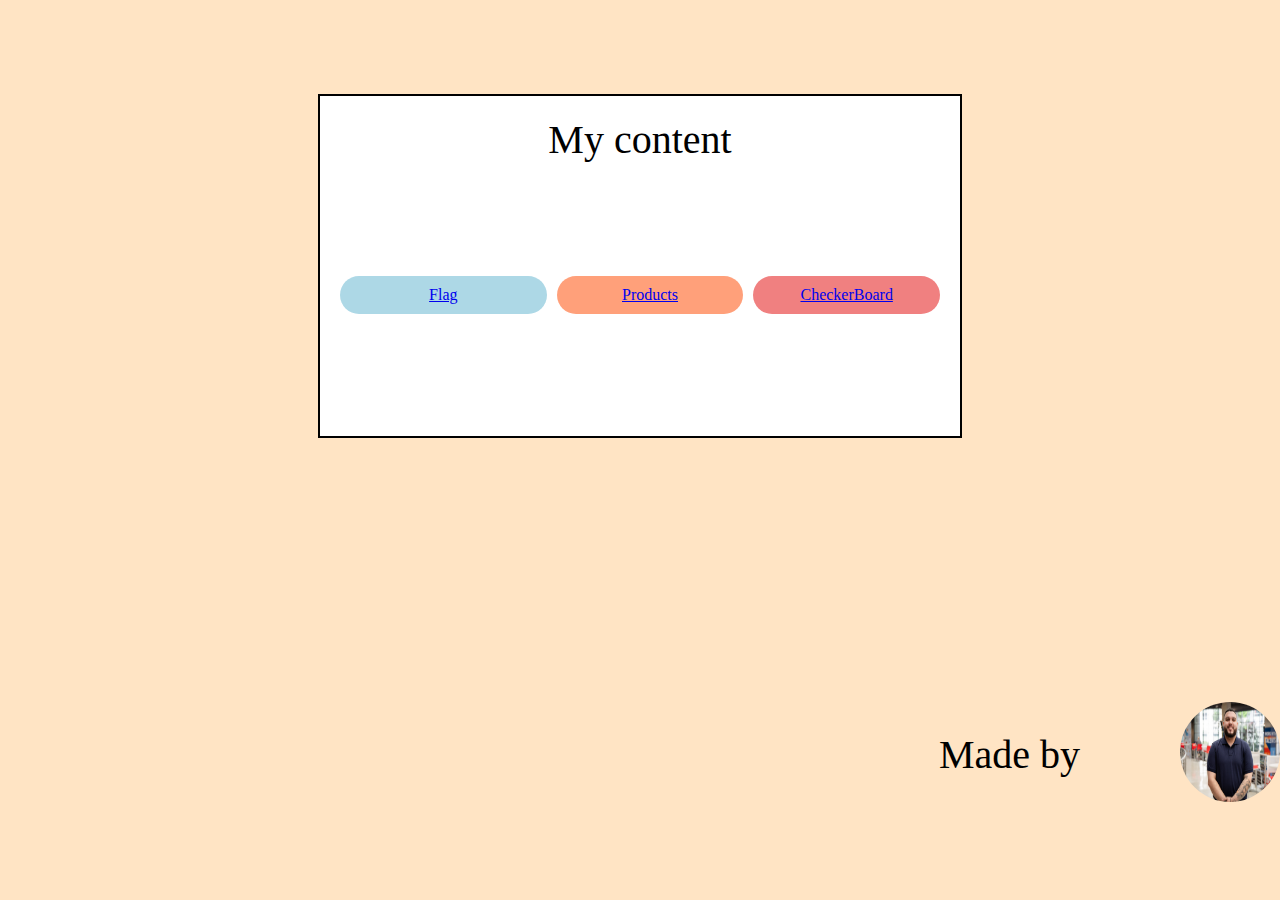
<file: index.html>
<!DOCTYPE html>
<html lang="en">
  <head>
    <meta charset="UTF-8" />
    <meta name="viewport" content="width=device-width, initial-scale=1.0" />
    <link rel="stylesheet" href="index.css" />
    <title>My content</title>
  </head>
  <body>
    <main class="card">
      <div class="title">My content</div>
      <div class="content">
        <div class="left"><a href="flag/flag.html"> Flag</a></div>
        <div class="center"><a href="products/products.html">Products</a></div>
        <div class="right"><a href="checkerboard/Checkerboard.html">CheckerBoard</a></div>
      </div>
    </main>
    <footer>
      <div class="footbox">
        <div class="madeby">Made by</div>
        <div class="pictue"><img src="2J5A3206.jpg" alt="" /></div>
      </div>
    </footer>
  </body>
</html>
</file>
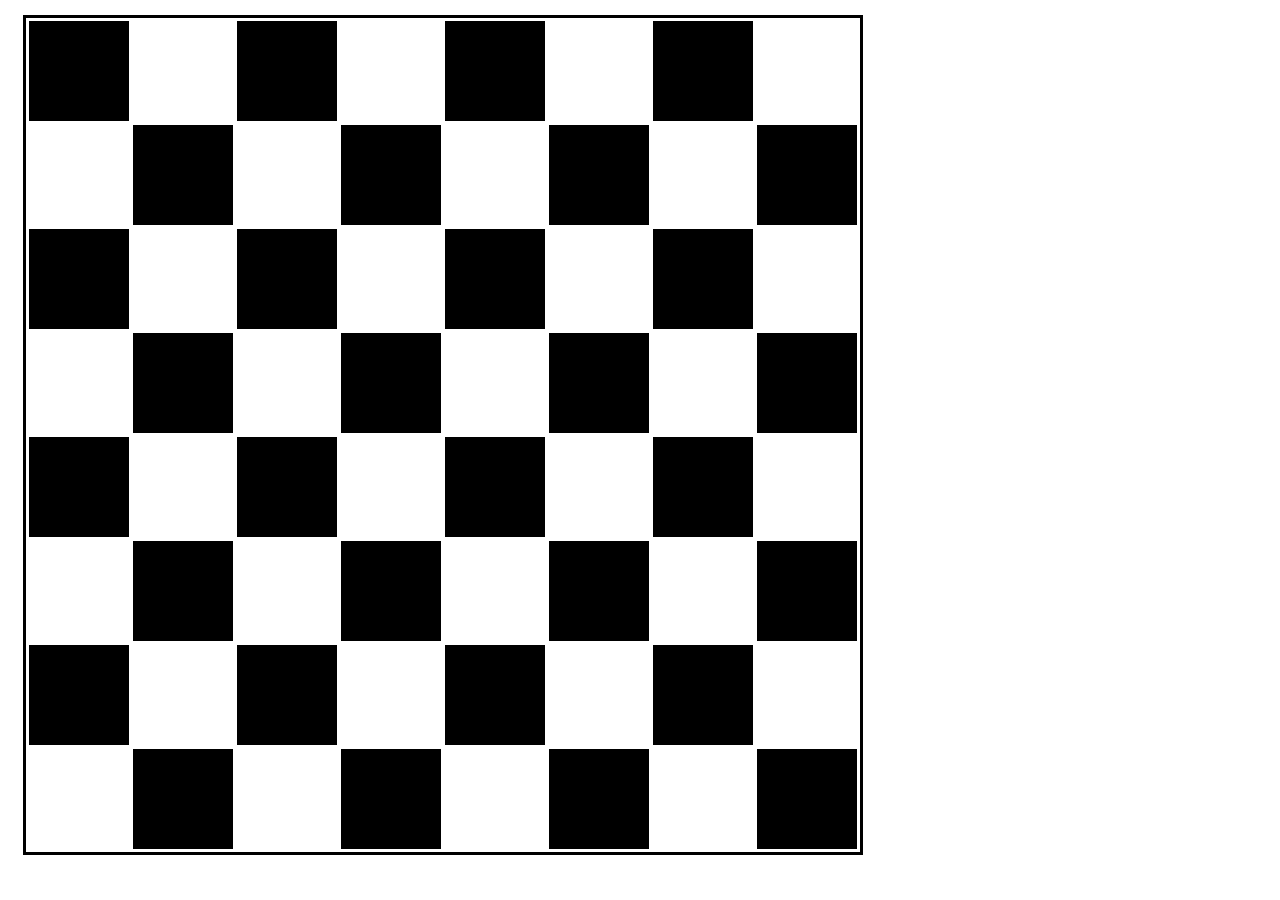
<file: Checkerboard.html>
<!DOCTYPE html>
<html lang="en">
<head>
    <meta charset="UTF-8">
    <meta name="viewport" content="width=device-width, initial-scale=1.0">
    <title>Document</title>
    <link rel="stylesheet" href="checkerboard.css">
</head>
<body>
 <table class="board" >
  <tr>
    <th><div class="black"></div></th>
    <th><div class="white"></div></th>
    <th><div class="black"></div></th>
    <th><div class="white"></div></th>
    <th><div class="black"></div></th>
    <th><div class="white"></div></th>
    <th><div class="black"></div></th>
    <th><div class="white"></div></th>
  </tr>
  <tr>
    <td><div class="white"></td>
    <td><div class="black"></td>
    <td><div class="white""></td>
    <td><div class="black"></td>
    <td><div class="white"></td>
    <td><div class="black"></td>
    <td><div class="white"></td>
    <td><div class="black"></td>
  </tr>
    <tr>
    <td><div class="black"></td>
    <td><div class="white"></td>
    <td><div class="black"></td>
    <td><div class="white"></td>
    <td><div class="black"></td>
    <td><div class="white"></td>
    <td><div class="black"></td>
    <td><div class="white"></td>
  </tr>
    <tr>
    <td><div class="white"></td>
    <td><div class="black"></td>
    <td><div class="white"></td>
    <td><div class="black"></td>
    <td><div class="white"></td>
    <td><div class="black"></td>
    <td><div class="white"></td>
    <td><div class="black"></td>
  </tr>
    <tr>
    <td><div class="black"></td>
    <td><div class="white"></td>
    <td><div class="black"></td>
    <td><div class="white"></td>
    <td><div class="black"></td>
    <td><div class="white"></td>
    <td><div class="black"></td>
    <td><div class="white"></td>
  </tr>
    <tr>
    <td><div class="white"></td>
    <td><div class="black"></td>
    <td><div class="white"></td>
    <td><div class="black"></td>
    <td><div class="white"></td>
    <td><div class="black"></td>
    <td><div class="white"></td>
    <td><div class="black"></td>
  </tr>
    <tr>
    <td><div class="black"></td>
    <td><div class="white"></td>
    <td><div class="black"></td>
    <td><div class="white"></td>
    <td><div class="black"></td>
    <td><div class="white"></td>
    <td><div class="black"></td>
    <td><div class="white"></td>
  </tr>
    <tr>
    <td><div class="white"></td>
    <td><div class="black"></td>
    <td><div class="white"></td>
    <td><div class="black"></td>
    <td><div class="white"></td>
    <td><div class="black"></td>
    <td><div class="white"></td>
    <td><div class="black"></td>
  </tr>

</table>
     


</body>
</html>
</file>
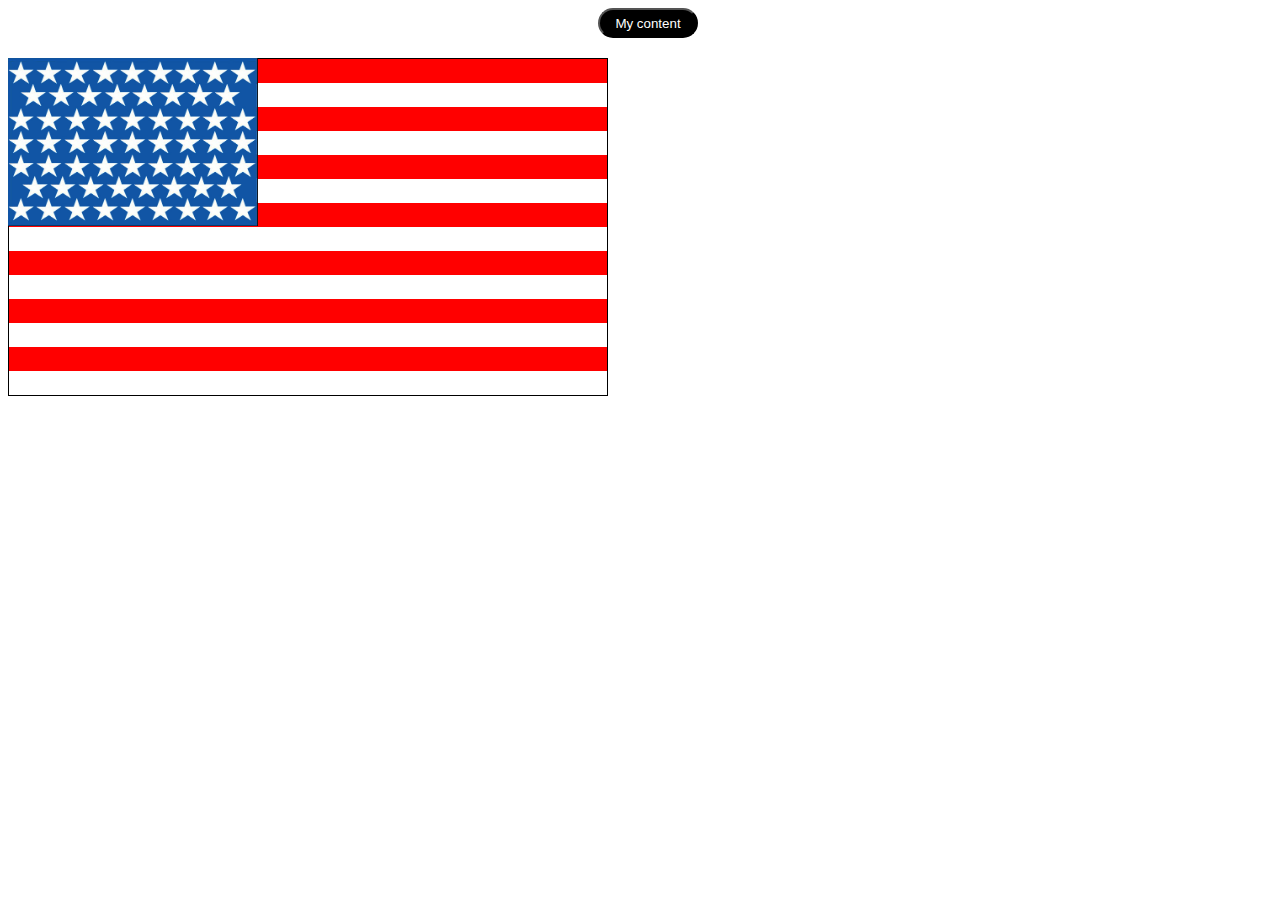
<file: flag.html>
<!DOCTYPE html>
<html lang="en">
<head>
  <meta charset="UTF-8">
  <meta name="viewport" content="width=device-width, initial-scale=1.0">
  <link rel="stylesheet" href="flag.css">
  <title>Flag</title>
</head>
<body>
  <header>
    <nav class="navbar">
      <button><a href="index.html"> My content</a></button>
    </nav>
  </header>
  <div class="flag">
<table>
    <img src="stars.png" alt="Stars">
    <tr><td class="red"></td></tr>
    <tr><td class="white"></td></tr>
    <tr><td class="red"></td></tr>
    <tr><td class="white"></td></tr>
    <tr><td class="red"></td></tr>
    <tr><td class="white"></td></tr>
    <tr><td class="red"></td></tr>
    <tr><td class="white"></td></tr>
    <tr><td class="red"></td></tr>
    <tr><td class="white"></td></tr>
    <tr><td class="red"></td></tr>
    <tr><td class="white"></td></tr>
    <tr><td class="red"></td></tr>
    <tr><td class="white"></td></tr>
    
</table>
</body>
</html>
</file>
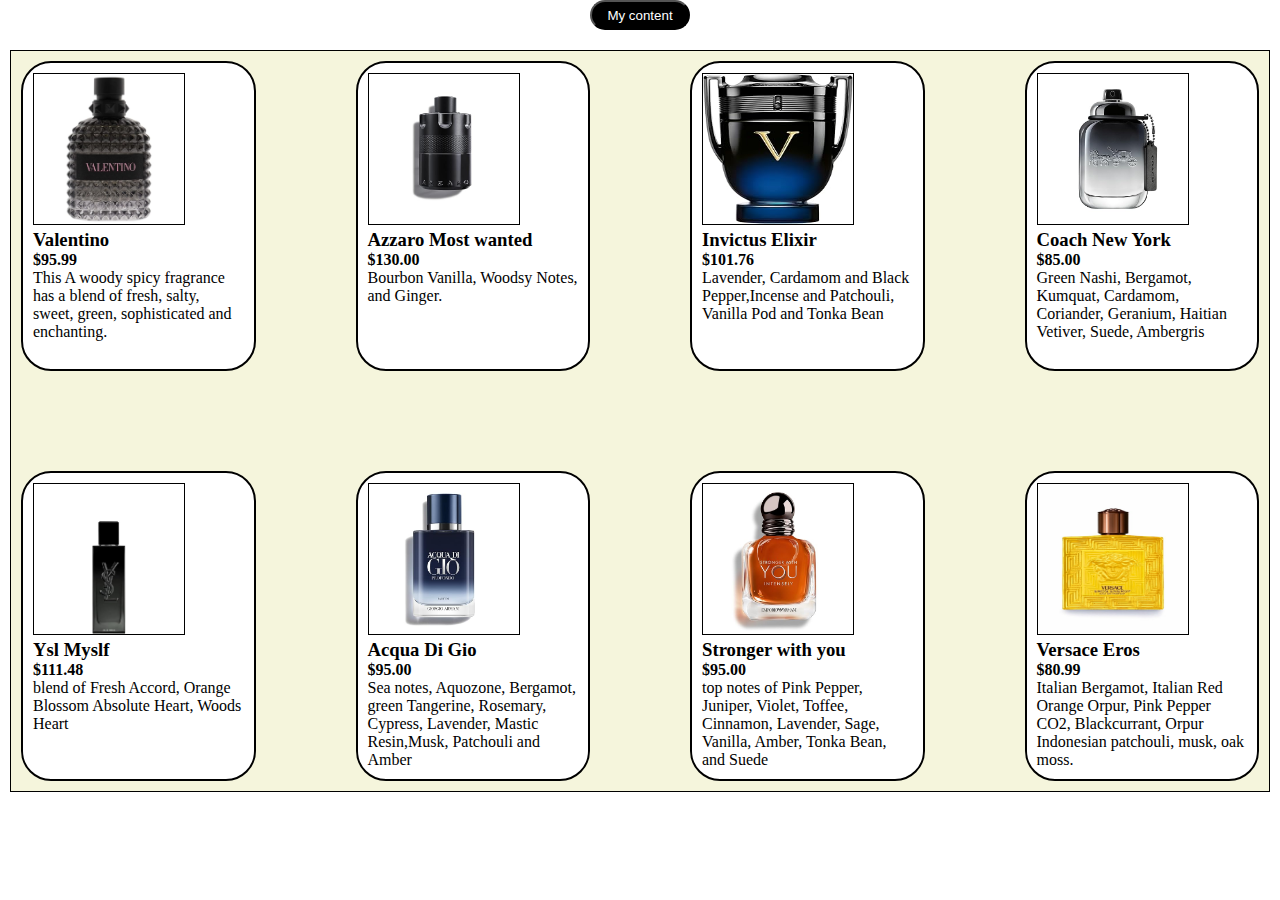
<file: products.html>
<!DOCTYPE html>
<html lang="en">
<head>
    <meta charset="UTF-8">
    <meta name="viewport" content="width=, initial-scale=1.0">
    <link rel="stylesheet" href="producs.css">
    <title>Products</title>
</head>
<body>
   <header>
    <nav class="navbar">
      <button><a id="content-btn" href="index.html"> My content</a></button>
    </nav>
  </header>

<div class="products"> 
    <div id="p-one"><a href="https://www.amazon.com/Valentino-Uomo-Born-Roma-Spray/dp/B07YDGWWPL/ref=sr_1_2?crid=3K9BBXFUMI2SE&dib=eyJ2IjoiMSJ9.[base64].Cma8G0gUd7jvjAJ5WMbiTfqHQuErqgvpfE7YmX7tF9Q&dib_tag=se&keywords=valentino+cologne+for+men&qid=1751727640&sprefix=valenti%2Caps%2C89&sr=8-2">
        <img src="valentino.jpg" alt="">
        <div class="content">
            <h3> Valentino</h3>
            <h4>$95.99</h4>
            <p>This A woody spicy fragrance has a blend of fresh, salty, sweet, green, sophisticated and enchanting.</p>
        </div>
    </div></a>

    <div id="p-two"><a href="https://www.amazon.com/Azzaro-Wanted-Parfum-Intense-Cologne/dp/B08ZFKB8ZK/ref=sr_1_7?crid=HD6P4XKB7VVY&dib=eyJ2IjoiMSJ9.[base64].zWDbER2P2NaLOqyroU8FZqI_osPqhZFcEdlYRM9JNsM&dib_tag=se&keywords=gucci%2Bocean&qid=1751728963&sprefix=gucci%2Bocean%2Caps%2C106&sr=8-7&th=1">
        <img src="azzaro.jpg" alt="Azzaro bottle">
        <div>
            <h3>Azzaro Most wanted </h3>
            <h4>$130.00</h4>
            <p>	Bourbon Vanilla, Woodsy Notes, and Ginger.</p>
        </div>
    </div></a>

    <div id="p-three"><a href="https://www.amazon.com/Paco-Rabanne-Invictus-Victory-Intense/dp/B0BT4TN92J/ref=sr_1_2?crid=1VREBK1GRH2OM&dib=eyJ2IjoiMSJ9.[base64].dcf3YUaSZ5Z8DZ6SctOgp3rFfPiTD3CyMHeucLrQAus&dib_tag=se&keywords=invictus+epic&qid=1751730013&sprefix=invictus+elic%2Caps%2C92&sr=8-2">
        <img src="invictus.jpg" alt="Invictus bottle">
  
        <div>
            <h3>Invictus Elixir</h3>
            <h4>$101.76</h4>  
            <p> Lavender, Cardamom and Black Pepper,Incense and Patchouli, Vanilla Pod and Tonka Bean</p>
        </div>
    </div></a>

    <div id="p-four"><a href="https://www.amazon.com/Coach-New-York-Toilette-Spray/dp/B074MZZ3K8/ref=sr_1_1_sspa?crid=2A6TFHNN3ZLA4&dib=eyJ2IjoiMSJ9.[base64].5hSM4XOvF0dxpvXCDpafHuNaRasnWbT8Axzwq-70fZQ&dib_tag=se&keywords=coach%2Bcologne%2Bfor%2Bmen&qid=1751730501&sprefix=coa%2Caps%2C90&sr=8-1-spons&sp_csd=d2lkZ2V0TmFtZT1zcF9hdGY&th=1">
        <img src="coach.jpg" alt="Coach bottle">
        <div>
            <h3>Coach New York</h3>
            <h4>$85.00</h4>
            <p>Green Nashi, Bergamot, Kumquat, Cardamom, Coriander, Geranium, Haitian Vetiver, Suede, Ambergris</p>
        </div>
    </div></a>
   
    <div id="p-five">
        <a href="https://www.amazon.com/Saint-Laurent-Myslf-Parfum-Spray/dp/B0CFWQF39W/ref=pd_bxgy_thbs_d_sccl_2/131-1961933-9062723?pd_rd_w=IRENE&content-id=amzn1.sym.dcf559c6-d374-405e-a13e-133e852d81e1&pf_rd_p=dcf559c6-d374-405e-a13e-133e852d81e1&pf_rd_r=H98QME9HN2M3EKKMHT9S&pd_rd_wg=zbvJA&pd_rd_r=5215a4eb-144b-46ea-a8db-dbfd549f9869&pd_rd_i=B0CFWQF39W&th=1">
        <img src="Myslf.jpg" alt="Myslf bottle">
        <div>
            <h3>Ysl Myslf</h3>
            <h4>$111.48</h4>
            <p>blend of Fresh Accord, Orange Blossom Absolute Heart, Woods Heart</p>
        </div>
    </div></a>

    <div id="p-six"> <a href="https://www.amazon.com/dp/B0DBRCJVDV/ref=sspa_dk_rhf_search_pt_sub_2/?_encoding=UTF8&ie=UTF8&sp_csd=d2lkZ2V0TmFtZT1zcF9yaGZfc2VhcmNoX3BlcnNvbmFsaXplZA%3D%3D&pd_rd_w=rN2AQ&content-id=amzn1.sym.74b85f4a-bfbe-49a3-8252-7e9927a19318&pf_rd_p=74b85f4a-bfbe-49a3-8252-7e9927a19318&pf_rd_r=HRPC30JTFMWQX9MNSW6N&pd_rd_wg=Lz6i0&pd_rd_r=8392572d-1fb9-4d41-94b7-7f6576f103df&ref_=sspa_dk_rhf_search_pt_sub&th=1">
        <img src="acqua.jpg" alt="Acqua bottle">
            <div>
                <h3>Acqua Di Gio</h3>
                <h4>$95.00</h4>
                <p> Sea notes, Aquozone, Bergamot, green Tangerine, Rosemary, Cypress, Lavender, Mastic Resin,Musk, Patchouli and Amber</p>
            </div>
    </div></a>

    <div id="p-seven"><a href="https://www.amazon.com/Armani-Beauty-Stronger-Intensely-Fragrance/dp/B0DBRGYTDB/ref=sr_1_41?crid=25IMAFA8D4N0K&dib=eyJ2IjoiMSJ9.[base64].fvdcy7G-Sztuo1koqEsOsRKyrIx_vfRM_1wWTnXfHXM&dib_tag=se&keywords=lv%2Bcologne%2Bfor%2Bmen&qid=1751731698&sprefix=lv%2Bcolo%2Caps%2C99&sr=8-41&th=1">
        <img src="stronger.jpg" alt="Stronget bottle">
        <div>
            <h3>Stronger with you</h3>
            <h4>$95.00</h4>
            <p>top notes of Pink Pepper, Juniper, Violet, Toffee, Cinnamon, Lavender, Sage, Vanilla, Amber, Tonka Bean, and Suede</p>
        </div>
    </div></a>

    <div id="p-eight"><a href="https://www.amazon.com/Versace-Energy-Homme-Parfum-Spray/dp/B0DFVGMXT5/ref=sr_1_1?crid=20GJKRSQCX9XN&dib=eyJ2IjoiMSJ9.[base64].jM7UsSb6cW9adWpZeF7iQWBUhvcyWyMiq02P4yB80Qk&dib_tag=se&keywords=versace%2Benergy&qid=1751733012&sprefix=versace%2Bene%2Caps%2C96&sr=8-1&th=1">
        <img src="versace.jpg" alt="Versace bottle">
         <div>
            <h3>Versace Eros</h3>
            <h4>$80.99</h4>
            <p>Italian Bergamot, Italian Red Orange Orpur, Pink Pepper CO2, Blackcurrant, Orpur Indonesian patchouli, musk, oak moss.</p>
         </div>
    </div></a>
</div>
</body>
</html>
</file>
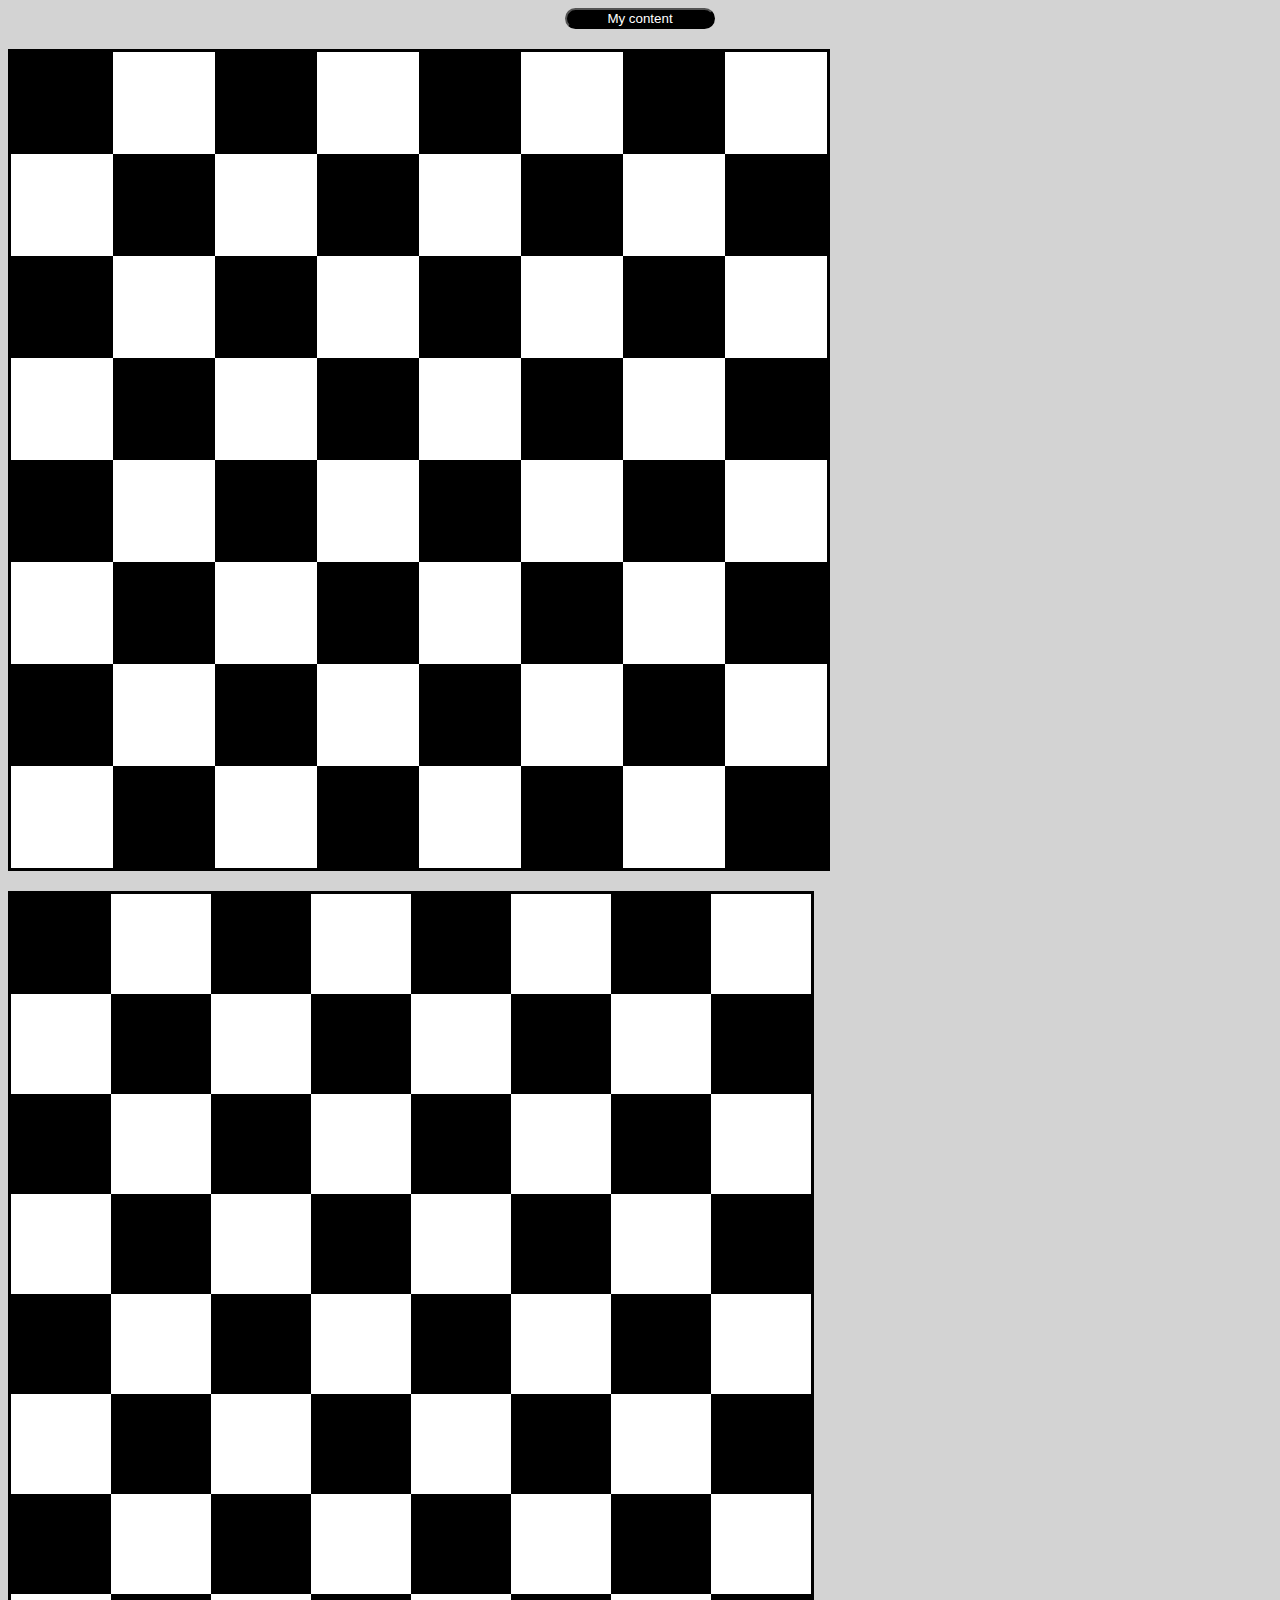
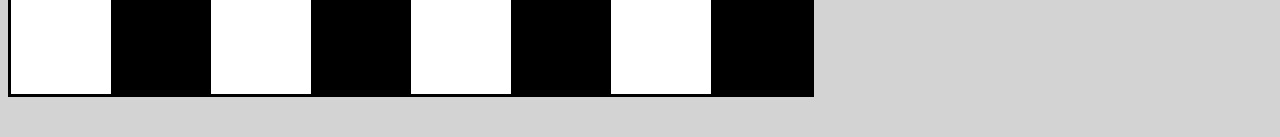
<file: checkerboard/Checkerboard.html>
<!DOCTYPE html>
<html lang="en">
<head>
    <meta charset="UTF-8">
    <meta name="viewport" content="width=device-width, initial-scale=1.0">
    <title>Document</title>
    <link rel="stylesheet" href="checkerboard.css">
</head>
<body>
  <header>
    <nav class="navbar">
      <button><a href="../index.html"> My content</a></button>
    </nav>
  </header>
 <table>
  <tr>
    <td class="black"></td>
    <th class="white"></th>
    <th class="black"></th>
    <th class="white"></th>
    <th class="black"></th>
    <th class="white"></th>
    <th class="black"></th>
    <th class="white"></div></th>
  </tr>
  <tr>
    <td class="white"></td>
    <td class="black"></td>
    <td class="white"></td>
    <td class="black"></td>
    <td class="white"></td>
    <td class="black"></td>
    <td class="white"></td>
    <td class="black"></td>
  </tr>
    <tr>
    <td class="black"></td>
    <td class="white"></td>
    <td class="black"></td>
    <td class="white"></td>
    <td class="black"></td>
    <td class="white"></td>
    <td class="black"></td>
    <td class="white"></td>
  </tr>
    <tr>
    <td class="white"></td>
    <td class="black"></td>
    <td class="white"></td>
    <td class="black"></td>
    <td class="white"></td>
    <td class="black"></td>
    <td class="white"></td>
    <td class="black"></td>
  </tr>
  <tr>
    <td class="black"></td>
    <td class="white"></td>
    <td class="black"></td>
    <td class="white"></td>
    <td class="black"></td>
    <td class="white"></td>
    <td class="black"></td>
    <td class="white"></td>
  </tr>
    <tr>
    <td class="white"></td>
    <td class="black"></td>
    <td class="white"></td>
    <td class="black"></td>
    <td class="white"></td>
    <td class="black"></td>
    <td class="white"></td>
    <td class="black"></td>
  </tr>
    <tr>
    <td class="black"></td>
    <td class="white"></td>
    <td class="black"></td>
    <td class="white"></td>
    <td class="black"></td>
    <td class="white"></td>
    <td class="black"></td>
    <td class="white"></td>
  </tr>
    <tr>
    <td class="white"></td>
    <td class="black"></td>
    <td class="white"></td>
    <td class="black"></td>
    <td class="white"></td>
    <td class="black"></td>
    <td class="white"></td>
    <td class="black"></td>
  </tr>

</table>

<!-- this is only using divs -->
<table>
<div class="board" >
  <div class="boxes">
    <div class="black"></div> 
    <div class="white"></div>
    <div class="black"></div>
    <div class="white"></div>
    <div class="black"></div>
    <div class="white"></div>
    <div class="black"></div>
    <div class="white"></div>
  </div>

  <div class="boxes">
    <div class="white"></div>
    <div class="black"></div>
    <div class="white""></div>
    <div class="black"></div>
    <div class="white"></div>
    <div class="black"></div>
    <div class="white"></div>
    <div class="black"></div>
</div>

<div class="boxes">
    <div class="black"></div>
    <div class="white"></div>
    <div class="black"></div>
    <div class="white"></div>
    <div class="black"></div>
    <div class="white"></div>
    <div class="black"></div>
    <div class="white"></div>
</div>

<div class="boxes">
    <div class="white"></div>
    <div class="black"></div>
    <div class="white"></div>
    <div class="black"></div>
    <div class="white"></div>
    <div class="black"></div>
    <div class="white"></div>
    <div class="black"></div>
</div>

<div class="boxes">
    <div class="black"></div>
    <div class="white"></div>
    <div class="black"></div>
    <div class="white"></div>
    <div class="black"></div>
    <div class="white"></div>
    <div class="black"></div>
    <div class="white"></div>
  </div>

  <div class="boxes">
    <div class="white"></div>
    <div class="black"></div>
    <div class="white"></div>
    <div class="black"></div>
    <div class="white"></div>
    <div class="black"></div>
    <div class="white"></div>
    <div class="black"></div>
  </div>
 
  <div class="boxes">
    <div class="black"></div>
    <div class="white"></div>
    <div class="black"></div>
    <div class="white"></div>
    <div class="black"></div>
    <div class="white"></div>
    <div class="black"></div>
    <div class="white"></div>
</div>
  
<div class="boxes">
    <div class="white"></div>
    <div class="black"></div>
    <div class="white"></div>
    <div class="black"></div>
    <div class="white"></div>
    <div class="black"></div>
    <div class="white"></div>
    <div class="black"></div>
</div>
</table>

</body>
</html>
</file>
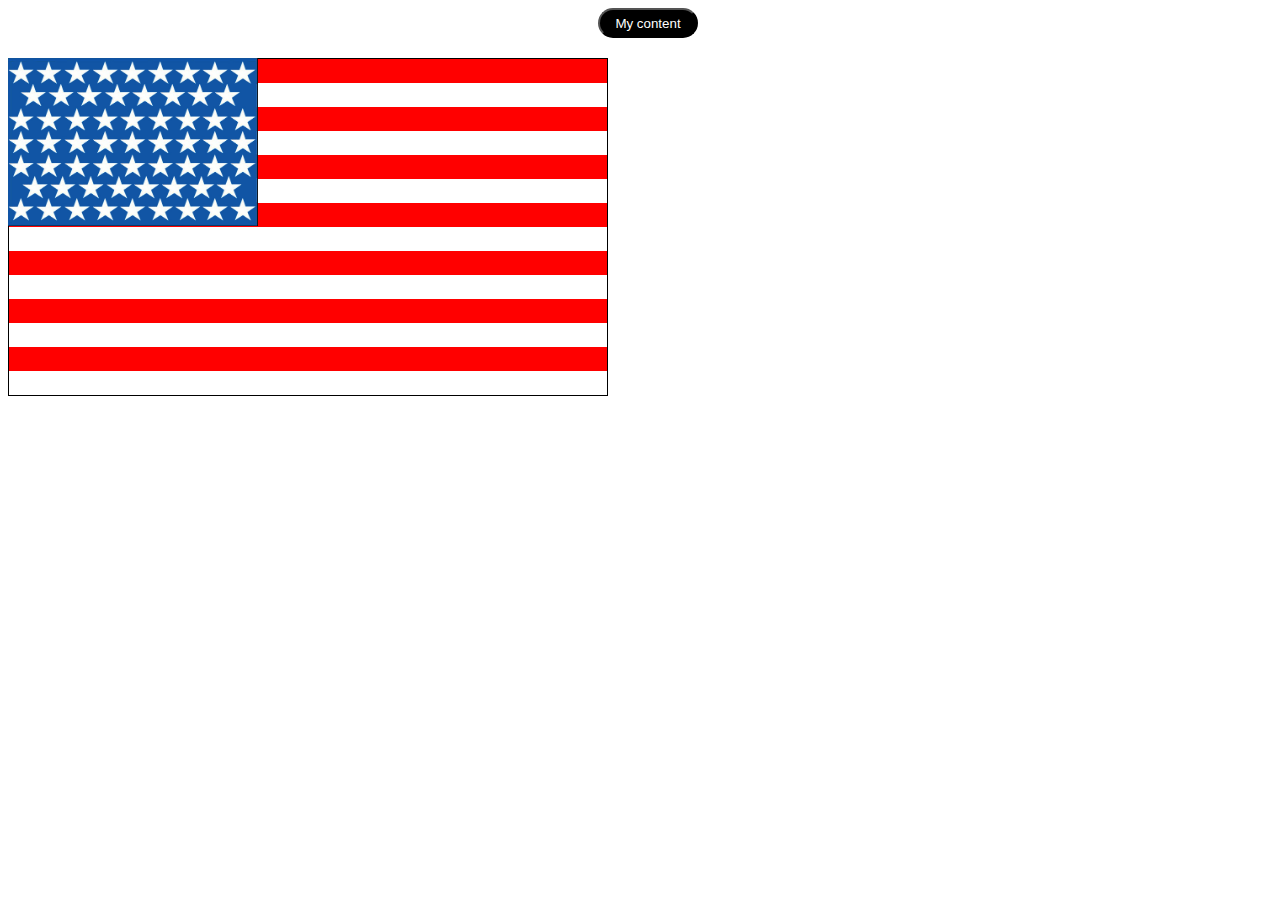
<file: flag/flag.html>
<!DOCTYPE html>
<html lang="en">
<head>
  <meta charset="UTF-8">
  <meta name="viewport" content="width=device-width, initial-scale=1.0">
  <link rel="stylesheet" href="flag.css">
  <title>Flag</title>
</head>
<body>
  <header>
    <nav class="navbar">
      <button><a href="../index.html"> My content</a></button>
    </nav>
  </header>
  <div class="flag">
<table>
    <img src="stars.png" alt="Stars">
    <tr><td class="red"></td></tr>
    <tr><td class="white"></td></tr>
    <tr><td class="red"></td></tr>
    <tr><td class="white"></td></tr>
    <tr><td class="red"></td></tr>
    <tr><td class="white"></td></tr>
    <tr><td class="red"></td></tr>
    <tr><td class="white"></td></tr>
    <tr><td class="red"></td></tr>
    <tr><td class="white"></td></tr>
    <tr><td class="red"></td></tr>
    <tr><td class="white"></td></tr>
    <tr><td class="red"></td></tr>
    <tr><td class="white"></td></tr>
    
</table>
</body>
</html>
</file>
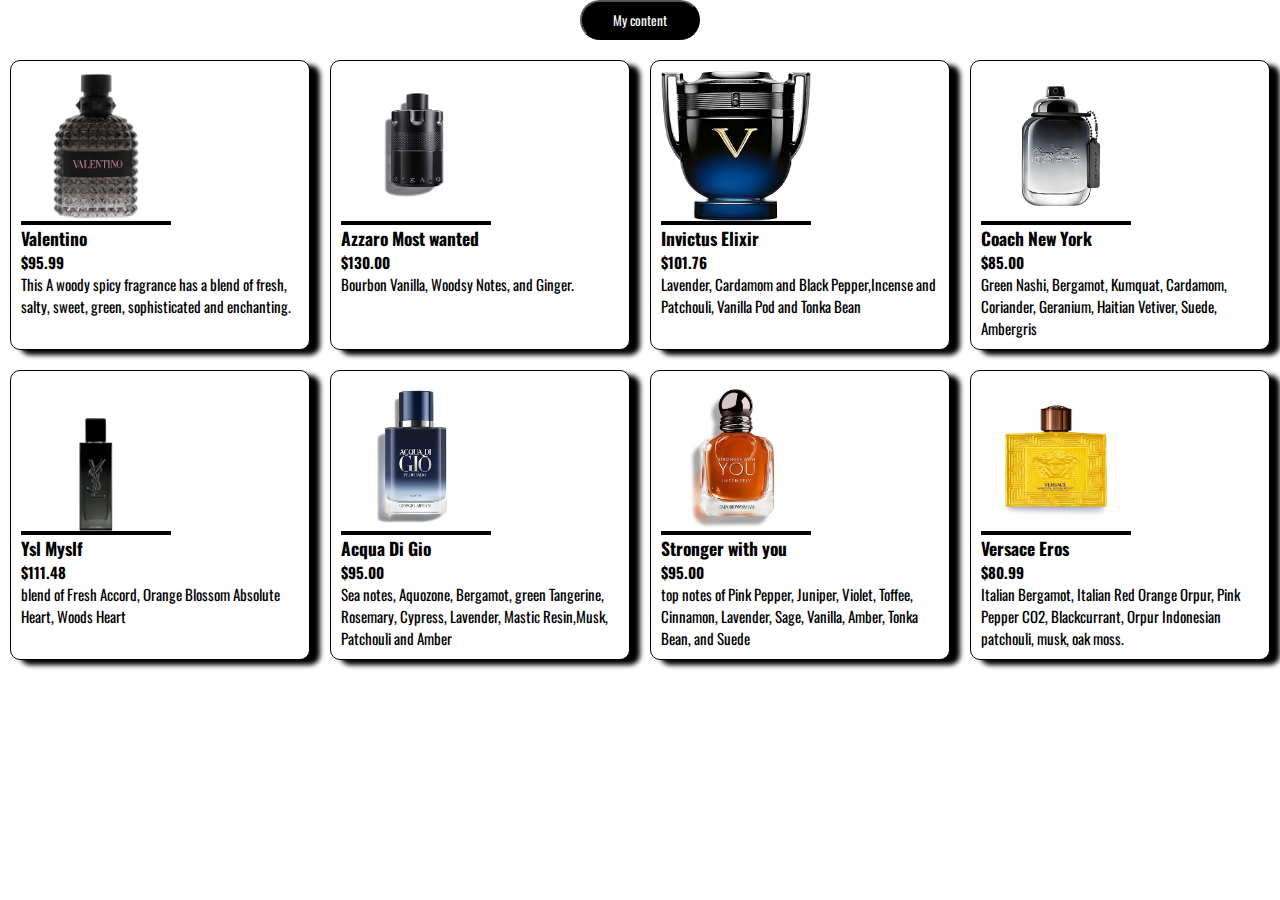
<file: products/products.html>
<!DOCTYPE html>
<html lang="en">
<head>
    <meta charset="UTF-8">
    <meta name="viewport" content="width=, initial-scale=1.0">
    <link rel="stylesheet" href="producs.css">
    <title>Products</title>
</head>
<body>
   <header>
    <nav class="navbar">
      <button><a id="content-btn" href="../index.html"> My content</a></button>
    </nav>
  </header>

<main class="products"> 
    <div id="p-one"><a href="https://www.amazon.com/Valentino-Uomo-Born-Roma-Spray/dp/B07YDGWWPL/ref=sr_1_2?crid=3K9BBXFUMI2SE&dib=eyJ2IjoiMSJ9.[base64].Cma8G0gUd7jvjAJ5WMbiTfqHQuErqgvpfE7YmX7tF9Q&dib_tag=se&keywords=valentino+cologne+for+men&qid=1751727640&sprefix=valenti%2Caps%2C89&sr=8-2">
        <img src="images/valentino.jpg" alt="">
        <div class="content">
            <h3> Valentino</h3>
            <h4>$95.99</h4>
            <p>This A woody spicy fragrance has a blend of fresh, salty, sweet, green, sophisticated and enchanting.</p>
        </div>
    </div></a>

    <div id="p-two"><a href="https://www.amazon.com/Azzaro-Wanted-Parfum-Intense-Cologne/dp/B08ZFKB8ZK/ref=sr_1_7?crid=HD6P4XKB7VVY&dib=eyJ2IjoiMSJ9.[base64].zWDbER2P2NaLOqyroU8FZqI_osPqhZFcEdlYRM9JNsM&dib_tag=se&keywords=gucci%2Bocean&qid=1751728963&sprefix=gucci%2Bocean%2Caps%2C106&sr=8-7&th=1">
        <img src="images/azzaro.jpg" alt="Azzaro bottle">
        <div>
            <h3>Azzaro Most wanted </h3>
            <h4>$130.00</h4>
            <p>	Bourbon Vanilla, Woodsy Notes, and Ginger.</p>
        </div>
    </div></a>

    <div id="p-three"><a href="https://www.amazon.com/Paco-Rabanne-Invictus-Victory-Intense/dp/B0BT4TN92J/ref=sr_1_2?crid=1VREBK1GRH2OM&dib=eyJ2IjoiMSJ9.[base64].dcf3YUaSZ5Z8DZ6SctOgp3rFfPiTD3CyMHeucLrQAus&dib_tag=se&keywords=invictus+epic&qid=1751730013&sprefix=invictus+elic%2Caps%2C92&sr=8-2">
        <img src="images/invictus.jpg" alt="Invictus bottle">
  
        <div>
            <h3>Invictus Elixir</h3>
            <h4>$101.76</h4>  
            <p> Lavender, Cardamom and Black Pepper,Incense and Patchouli, Vanilla Pod and Tonka Bean</p>
        </div>
    </div></a>

    <div id="p-four"><a href="https://www.amazon.com/Coach-New-York-Toilette-Spray/dp/B074MZZ3K8/ref=sr_1_1_sspa?crid=2A6TFHNN3ZLA4&dib=eyJ2IjoiMSJ9.[base64].5hSM4XOvF0dxpvXCDpafHuNaRasnWbT8Axzwq-70fZQ&dib_tag=se&keywords=coach%2Bcologne%2Bfor%2Bmen&qid=1751730501&sprefix=coa%2Caps%2C90&sr=8-1-spons&sp_csd=d2lkZ2V0TmFtZT1zcF9hdGY&th=1">
        <img src="images/coach.jpg" alt="Coach bottle">
        <div>
            <h3>Coach New York</h3>
            <h4>$85.00</h4>
            <p>Green Nashi, Bergamot, Kumquat, Cardamom, Coriander, Geranium, Haitian Vetiver, Suede, Ambergris</p>
        </div>
    </div></a>
   
    <div id="p-five">
        <a href="https://www.amazon.com/Saint-Laurent-Myslf-Parfum-Spray/dp/B0CFWQF39W/ref=pd_bxgy_thbs_d_sccl_2/131-1961933-9062723?pd_rd_w=IRENE&content-id=amzn1.sym.dcf559c6-d374-405e-a13e-133e852d81e1&pf_rd_p=dcf559c6-d374-405e-a13e-133e852d81e1&pf_rd_r=H98QME9HN2M3EKKMHT9S&pd_rd_wg=zbvJA&pd_rd_r=5215a4eb-144b-46ea-a8db-dbfd549f9869&pd_rd_i=B0CFWQF39W&th=1">
        <img src="images/Myslf.jpg" alt="Myslf bottle">
        <div>
            <h3>Ysl Myslf</h3>
            <h4>$111.48</h4>
            <p>blend of Fresh Accord, Orange Blossom Absolute Heart, Woods Heart</p>
        </div>
    </div></a>

    <div id="p-six"> <a href="https://www.amazon.com/dp/B0DBRCJVDV/ref=sspa_dk_rhf_search_pt_sub_2/?_encoding=UTF8&ie=UTF8&sp_csd=d2lkZ2V0TmFtZT1zcF9yaGZfc2VhcmNoX3BlcnNvbmFsaXplZA%3D%3D&pd_rd_w=rN2AQ&content-id=amzn1.sym.74b85f4a-bfbe-49a3-8252-7e9927a19318&pf_rd_p=74b85f4a-bfbe-49a3-8252-7e9927a19318&pf_rd_r=HRPC30JTFMWQX9MNSW6N&pd_rd_wg=Lz6i0&pd_rd_r=8392572d-1fb9-4d41-94b7-7f6576f103df&ref_=sspa_dk_rhf_search_pt_sub&th=1">
        <img src="images/acqua.jpg" alt="Acqua bottle">
            <div>
                <h3>Acqua Di Gio</h3>
                <h4>$95.00</h4>
                <p> Sea notes, Aquozone, Bergamot, green Tangerine, Rosemary, Cypress, Lavender, Mastic Resin,Musk, Patchouli and Amber</p>
            </div>
    </div></a>

    <div id="p-seven"><a href="https://www.amazon.com/Armani-Beauty-Stronger-Intensely-Fragrance/dp/B0DBRGYTDB/ref=sr_1_41?crid=25IMAFA8D4N0K&dib=eyJ2IjoiMSJ9.[base64].fvdcy7G-Sztuo1koqEsOsRKyrIx_vfRM_1wWTnXfHXM&dib_tag=se&keywords=lv%2Bcologne%2Bfor%2Bmen&qid=1751731698&sprefix=lv%2Bcolo%2Caps%2C99&sr=8-41&th=1">
        <img src="images/stronger.jpg" alt="Stronget bottle">
        <div>
            <h3>Stronger with you</h3>
            <h4>$95.00</h4>
            <p>top notes of Pink Pepper, Juniper, Violet, Toffee, Cinnamon, Lavender, Sage, Vanilla, Amber, Tonka Bean, and Suede</p>
        </div>
    </div></a>

    <div id="p-eight"><a href="https://www.amazon.com/Versace-Energy-Homme-Parfum-Spray/dp/B0DFVGMXT5/ref=sr_1_1?crid=20GJKRSQCX9XN&dib=eyJ2IjoiMSJ9.[base64].jM7UsSb6cW9adWpZeF7iQWBUhvcyWyMiq02P4yB80Qk&dib_tag=se&keywords=versace%2Benergy&qid=1751733012&sprefix=versace%2Bene%2Caps%2C96&sr=8-1&th=1">
        <img src="images/versace.jpg" alt="Versace bottle">
         <div>
            <h3>Versace Eros</h3>
            <h4>$80.99</h4>
            <p>Italian Bergamot, Italian Red Orange Orpur, Pink Pepper CO2, Blackcurrant, Orpur Indonesian patchouli, musk, oak moss.</p>
         </div>
    </div></a>
</main>
</body>
</html>
</file>
<file: index.css>
body{
    margin: 0;
    height: 100vh;
    display: flex;
    justify-content: space-around;
    align-items: center;
    flex-direction: column;
    background-color: bisque;
}

.card{
    width: 600px;
    height: 300px;
    display: flex;
    flex-direction: column;
    border: 2px solid black;
    padding: 20px;
    background: white;
}

.title{
    text-align: center;
    font-size: 40px;
    margin-bottom: 10px;
}

.content{
    display: flex;
    justify-content: center;
    align-items: center;
    flex: 1;
    text-align: center;
}

.left{
    background-color: lightblue;
    border-radius: 30px;
    padding: 10px 20px;
    flex: 1;
}

.center{
    background-color: lightsalmon;
    border-radius: 30px;
    padding: 10px;
    margin-left: 10px;
    flex:1;
}
.right{
    background-color: lightcoral;
    padding: 10px;
    margin-left: 10px;
    flex: 1;
    border-radius: 30px;
}
footer{
    display: flex;
    align-items: flex-end;
    justify-content: flex-end;
    height: 20%;
    width: 100%;
   
}

.footbox{
    display: flex;
    flex-direction: row;
    align-items: center;
    justify-content: space-around;
    gap: 100px;
}
.picture{
border: 1px solid black;
width: 200px;
height: 200px;
}

img{
     height: 100px;
     width: 100px;
     border-radius: 100%
}

.madeby{
    text-align: center;
    font-size: 40px;

}
</file>
<file: checkerboard.css>
.black{
    color: black;
    width: 100px;
    height: 100px;
    background-color: black;
}
.white{
    color: white;
    width: 100px;
    height: 100px;
    background-color: white;
    margin: ;
}

table{
    margin: 15px;
    border: 3px solid black;
}
</file>
<file: flag.css>
body{
    padding-right: 100px;
    height: 336px;
    width: 100%;

}
.navbar{
    display: flex;
    justify-content: center;
    margin-bottom: 20px;
}
button{
    border-radius: 30px;
    background-color: black;
    height: 30px;
    width: 100px;
}
a{
    text-decoration: none;
    color: white;
}

table{
    border-collapse: collapse;
    display: flex;
    flex-wrap: wrap;
    border: 1px solid black;
    width: 600px;
}

.red {
    background-color: red;
    width: 600px;
    height: 22px;
}

.white{
    background-color: white;
    width: 600px;
    height: 22px;
}

img{
    position: absolute;
    height: 168px;
    width: 250px;
}
</file>
<file: producs.css>
* {
    margin: 0;
    padding: 0;
}
.navbar{
    display: flex;
    justify-content: center;
    margin-bottom: 20px;
}
button{
    border-radius: 30px;
    background-color: black;
    height: 30px;
    width: 100px;

}

#content-btn{
    text-decoration: none;
    color: white;
}

.products{
     margin: 10px;
     min-width: 100vh;
    background-color: beige;
    display: grid;  
    grid-template-columns: repeat(4, 1fr);
    grid-template-rows: repeat(2, 1fr);
    grid-template-areas: 
    "p-one p-two p-three p-four"
    "p-five p-six p-seven p-eight ";
    border: solid black 3px;
    grid-gap: 100px;
    border: 1px solid black;
    padding: 10px;
  
}
img{
    height: 150px;
    width: 150px;
    border: 1px ridge black;
}
a{
    text-decoration: none;
    color: black;
}
#p-one{ 
    padding: 10px;
    border: 2px black solid;
    background-color: white;
    border-radius: 30px;
}

#p-two {
    padding: 10px;
    border: 2px black solid;
    background-color: white;
    border-radius: 30px;
}
#p-three{
     padding: 10px;
    border: 2px black solid;
    background-color: white;
    border-radius: 30px;

}

#p-four{
    padding: 10px;
    border: 2px black solid;
    background-color: white;
    border-radius: 30px;

}
#p-five{
    padding: 10px;
    border: 2px black solid;
    background-color: white;
    border-radius: 30px;
}

#p-six{
    padding: 10px;
    border: 2px black solid;
    background-color: white;
    border-radius: 30px;
}

#p-seven{
    padding: 10px;
    border: 2px black solid;
    background-color: white;
    border-radius: 30px;
}

#p-eight{
    padding: 10px;
    border: 2px black solid;
    background-color: white;
    border-radius: 30px;
}
</file>
<file: checkerboard/checkerboard.css>
* { background-color: lightgray;

}

html{
    font-size: 62.5%;
}

nav{
    margin-bottom: 2rem;
    text-align: center;
}
a{
    text-decoration: none;
    background-color: black;
    color: white;
}
button{
    background-color: black;
    border-radius: 30px;
    width: 15rem;
}
.black{
    color: black;
    width: 10rem;
    height: 10rem;
    background-color: black;
}
.white{
    color: white;
    width: 10rem;
    height: 10rem;
    background-color: white;
}

table{
    border: 3px solid black;
    margin-bottom: 2rem;
    border-collapse: collapse;

}

.boxes{ 
    display: flex;

}

.board {
     border:3px solid black;
    margin-bottom: 2rem;
    width: 80rem;
}

@media (max-width: 72rem) {
    html{
        font-size:  56.25%;
    }
}

@media (max-width: 40rem){
    html{
        font-size: 43.75%;
    }

}

@media (max-width: 30rem){
    html{
        font-size: 31%;
    }
     button{
    height: 4rem;
    width: 10em;
     font-size: 1.5rem;
}
}
</file>
<file: flag/flag.css>
body{
    padding-right: 100px;
    height: 336px;
    width: 100%;

}
.navbar{
    display: flex;
    justify-content: center;
    margin-bottom: 20px;
}
button{
    border-radius: 30px;
    background-color: black;
    height: 30px;
    width: 100px;
}
a{
    text-decoration: none;
    color: white;
}

table{
    border-collapse: collapse;
    display: flex;
    flex-wrap: wrap;
    border: 1px solid black;
    width: 600px;
}

.red {
    background-color: red;
    width: 600px;
    height: 22px;
}

.white{
    background-color: white;
    width: 600px;
    height: 22px;
}

img{
    position: absolute;
    height: 168px;
    width: 250px;
}
</file>
<file: products/producs.css>
@import url("https://fonts.googleapis.com/css2?family=Oswald:wght@200..700&display=swap");

* {
  margin: 0;
  padding: 0;
  font-family: "Oswald", sans-serif;
  font-optical-sizing: auto;
  font-weight: weight;
  font-style: normal;
}
html{
  font-size: 62.5%;
}
.navbar {
  display: flex;
  justify-content: center;
  margin-bottom: 2rem;
}
button {
  border-radius: 30px;
  background-color: black;
  height: 4rem;
  width: 12rem;
}

#content-btn {
  text-decoration: none;
  color: white;
}

.products {
  margin: 1rem;
  display: grid;
  grid-template-columns: repeat(4, 1fr);
  grid-template-rows: repeat(2, 1fr);
  grid-template-areas:
    "p-one p-two p-three p-four"
    "p-five p-six p-seven p-eight ";
  grid-gap: 2rem;
  font-size: 1.5rem;
 
}
img {
  height: 15rem;
  width: 15rem;
}
a {
  text-decoration: none;
  color: black;
  background-color: black;
}

#p-one {
  padding: 1rem;
  border: 1px black solid;
  background-color: white;
  border-radius: 10px;
  box-shadow: 10px 5px 5px black;
}

#p-two {
  padding: 10px;
  border: 1px black solid;
  background-color: white;
  border-radius: 10px;
  box-shadow: 10px 5px 5px black;
}
#p-three {
  padding: 10px;
  border: 1px black solid;
  background-color: white;
  border-radius: 10px;
  box-shadow: 10px 5px 5px black;
}

#p-four {
  padding: 10px;
  border: 1px black solid;
  background-color: white;
  border-radius: 10px;
  box-shadow: 10px 5px 5px black;
}
#p-five {
  padding: 10px;
  border: 1px black solid;
  background-color: white;
  border-radius: 10px;
  box-shadow: 10px 5px 5px black;
}

#p-six {
  padding: 10px;
  border: 1px black solid;
  background-color: white;
  border-radius: 10px;
  box-shadow: 10px 5px 5px black;
}

#p-seven {
  padding: 10px;
  border: 1px black solid;
  background-color: white;
  border-radius: 10px;
  box-shadow: 10px 5px 5px black;
}

#p-eight {
  padding: 10px;
  border: 1px black solid;
  background-color: white;
  border-radius: 10px;
  box-shadow: 10px 5px 5px black;
}
 @media (max-width: 72rem) {
    html{
        font-size:  56.25%;
    }

}

@media (max-width: 50rem){
    html{
        font-size: 43.75%;
    }
    .products{
      grid-template-areas: none;
      grid-template-columns: 1fr 1fr 1fr;
      grid-template-rows: 1fr 1fr;
    }
}

@media (max-width: 30rem){
    html{
        font-size: 31%;
    }
    .products{
      grid-template-areas: none;
      grid-template-columns: 1fr 1fr;
      grid-template-rows: 1fr 1fr;
    }
      button{
    height: 4rem;
    width: 10em;
     font-size: 1.5rem;

}
 
}
</file>
